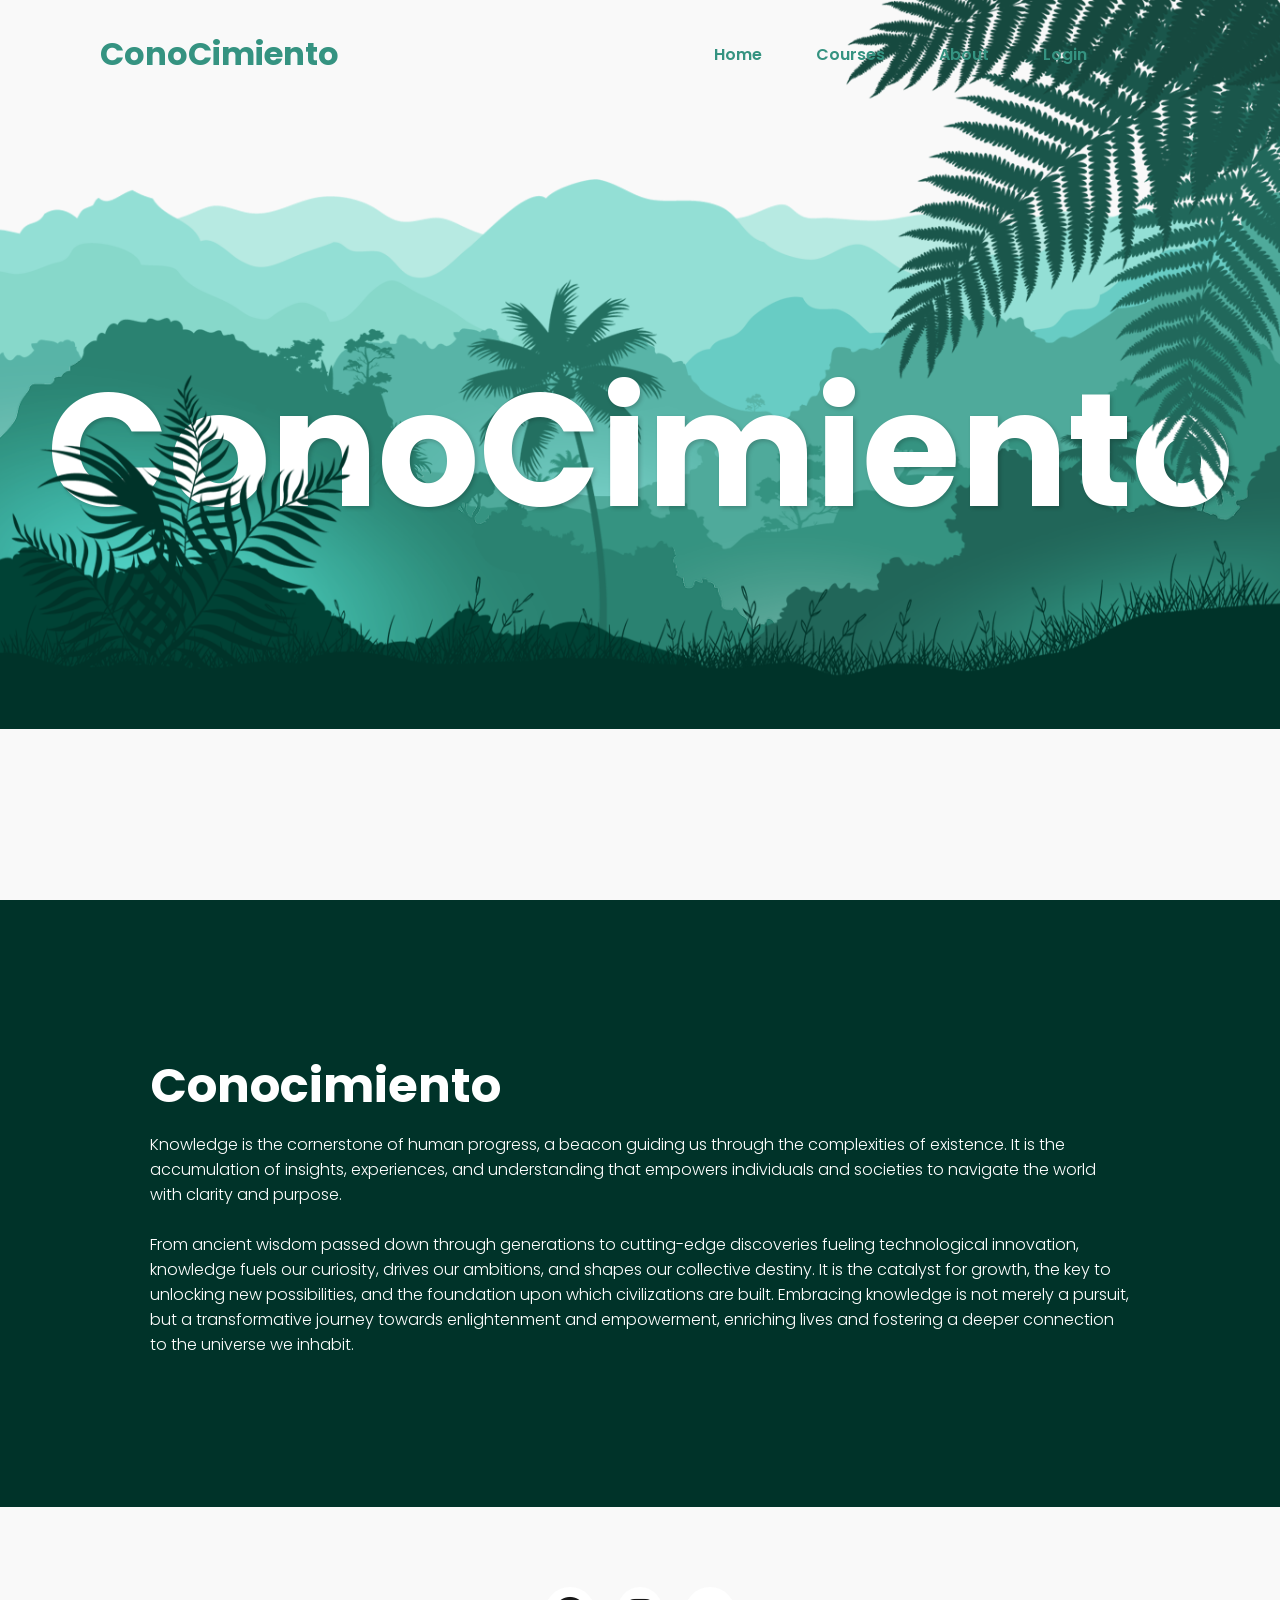
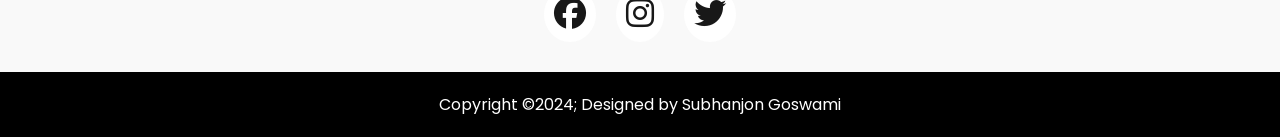
<file: index.html>
<!DOCTYPE html>
<html lang="en">

<head>
    <meta charset="UTF-8">
    <meta http-equiv="X-UA-Compatible" content="IE=edge">
    <meta name="viewport" content="width=device-width, initial-scale=1.0">
    <title>Conocimiento</title>
    <link rel="stylesheet" href="style.css">  
    <link rel="stylesheet" href="https://cdnjs.cloudflare.com/ajax/libs/font-awesome/6.5.2/css/all.min.css" integrity="sha512-SnH5WK+bZxgPHs44uWIX+LLJAJ9/2PkPKZ5QiAj6Ta86w+fsb2TkcmfRyVX3pBnMFcV7oQPJkl9QevSCWr3W6A==" crossorigin="anonymous" referrerpolicy="no-referrer" />
</head>

<body>
    <header>
        <h2 class ="logo">ConoCimiento</h2>
        <nav class="navigation">
            <a href="./index.html" class="active">Home</a>
            <a href="./courses.html">Courses</a>
            <a href="./about.html">About</a>
            <a href="./login.html">Login</a>
        </nav>
    </header>
    <section class="parallax">
        
        <img src="./hill1.png" id="hill1">
        <img src="./hill2.png" id="hill2">
        <img src="./hill3.png" id="hill3">
        <img src="./hill4.png" id="hill4">
        <img src="./hill5.png" id="hill5">
        <img src="./tree.png" id ="tree">
        <h2 id="text">ConoCimiento</h2>
        <img src="./leaf.png" id="leaf">
        <img src="./plant.png" id="plant">
    </section>

    <section class="sec">
        <h2> Conocimiento</h2>
        <p>Knowledge is the cornerstone of human progress, a beacon guiding us through the 
            complexities of existence. It is the accumulation of insights, experiences, and 
            understanding that empowers individuals and societies to navigate the world with 
            clarity and purpose.<br><br> From ancient wisdom passed down through generations to 
            cutting-edge discoveries fueling technological innovation, knowledge fuels our
            curiosity, drives our ambitions, and shapes our collective destiny. It is the 
            catalyst for growth, the key to unlocking new possibilities, and the foundation
            upon which civilizations are built. Embracing knowledge is not merely a pursuit, 
            but a transformative journey towards enlightenment and empowerment, enriching lives
            and fostering a deeper connection to the universe we inhabit.</p>
    </section>
    <footer>
        <div class="footerContainer">
            <div class="socialIcons">
                <a href="#"><i class="fa-brands fa-facebook"></i></a>
                <a href="#"><i class="fa-brands fa-instagram"></i></a>
                <a href="#"><i class="fa-brands fa-twitter"></i></a>
            </div>
            
            </div>
            <div class="footerBottom">
                <p>Copyright &copy;2024; Designed by <span class="designer">Subhanjon Goswami</span></p>
            </div>
        </div>
    </footer>

</body>

</html>
</file>
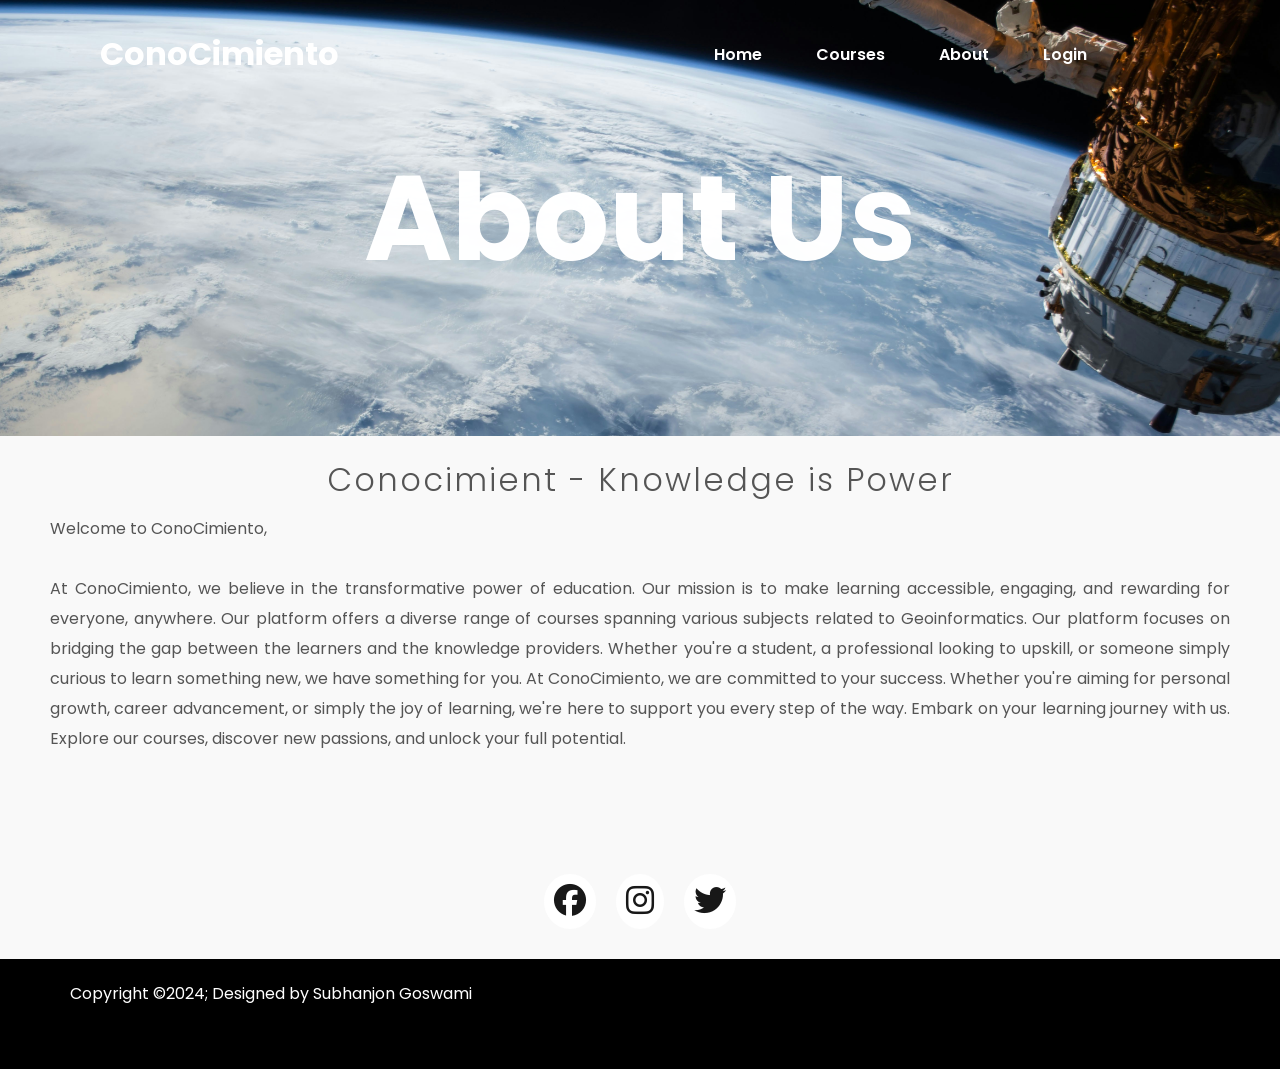
<file: about.html>
<!DOCTYPE html>
<html lang="en">
    
<head>
    <meta charset="UTF-8">
    <meta http-equiv="X-UA-Compatible" content="IE=edge">
    <meta name="viewport" content="width=device-width, initial-scale=1.0">
    <title>Courses</title>
    <link rel="stylesheet" href="./about.css">
    <link rel="stylesheet" href="https://cdnjs.cloudflare.com/ajax/libs/font-awesome/6.5.2/css/all.min.css" integrity="sha512-SnH5WK+bZxgPHs44uWIX+LLJAJ9/2PkPKZ5QiAj6Ta86w+fsb2TkcmfRyVX3pBnMFcV7oQPJkl9QevSCWr3W6A==" crossorigin="anonymous" referrerpolicy="no-referrer" />
</head>


    <body>
    <header>
        <h2 class ="logo">ConoCimiento</h2>
        <nav class="navigation">
            <a href="./index.html" class="active">Home</a>
            <a href="./courses.html">Courses</a>
            <a href="./about.html">About</a>
            <a href="./login.html">Login</a>
        </nav>
    </header>

        <section>
            
             <section class="parallax-2">
                        <div class="parallax-inner">
                            <h1>About Us</h1>
                        </div>
                    </section>
                    <h2 class="content">Conocimient - Knowledge is Power</h2>
                    <p>
                        Welcome to ConoCimiento,<br><br>
                        At ConoCimiento, we believe in the transformative power of education. Our mission is to make learning accessible, engaging, and rewarding for everyone, anywhere.
                    
                        
                        Our platform offers a diverse range of courses spanning various subjects related to Geoinformatics. Our platform focuses on bridging the gap between the learners and the knowledge providers. Whether you're a student, a professional looking to upskill, or someone simply curious to learn something new, we have something for you.
                    
                        
                        At ConoCimiento, we are committed to your success. Whether you're aiming for personal growth, career advancement, or simply the joy of learning, we're here to support you every step of the way.
                    
                        
                        Embark on your learning journey with us. Explore our courses, discover new passions, and unlock your full potential.
                        
            
            </p>
            
            
        </body>
        <footer>
            <div class="footerContainer">
                <div class="socialIcons">
                    <a href="#"><i class="fa-brands fa-facebook"></i></a>
                    <a href="#"><i class="fa-brands fa-instagram"></i></a>
                    <a href="#"><i class="fa-brands fa-twitter"></i></a>
                </div>
                
                </div>
                <div class="footerBottom">
                    <p>Copyright &copy;2024; Designed by<span class="designer"> Subhanjon Goswami</span></p>
                </div>
            </div>
        </footer>
</html>
</file>
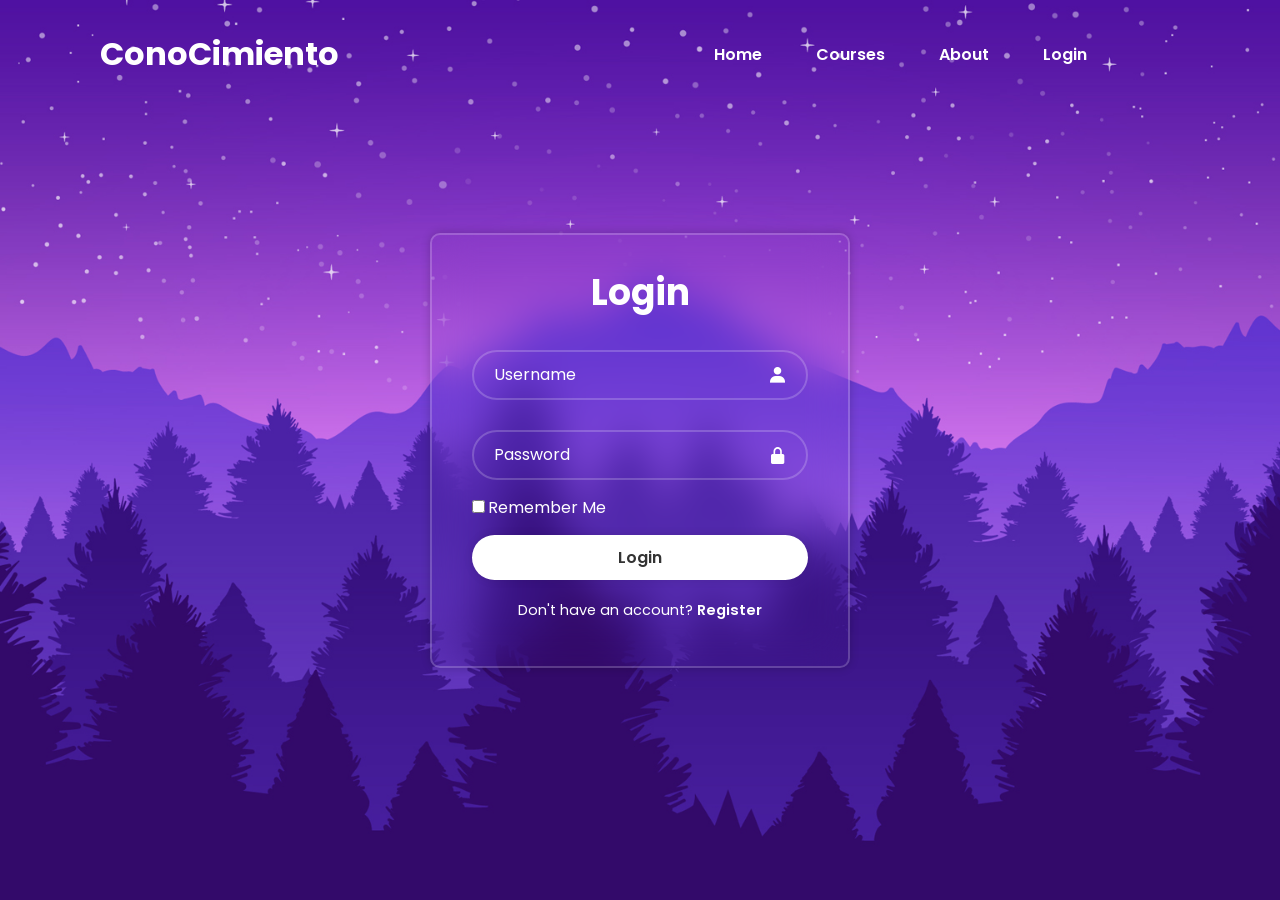
<file: login.html>
<!DOCTYPE html>
<html lang="en">

<head>
    <meta charset="UTF-8">
    <meta http-equiv="X-UA-Compatible" content="IE=edge">
    <meta name="viewport" content="width=device-width, initial-scale=1.0">
    <title>Login Form in HTML and CSS | Codehal</title>
    <link rel="stylesheet" href="./login.css.css">
    <link href='https://unpkg.com/boxicons@2.1.4/css/boxicons.min.css' rel='stylesheet'>
</head>

<body>
    
    <header>
        <h2 class ="logo">Cono<span>Cimiento</span></h2>
        <nav class="navigation">
            <a href="./index.html" class="active">Home</a>
            <a href="./courses.html">Courses</a>
            <a href="./about.html">About</a>
            <a href="./login.html">Login</a>
        </nav>
    </header>
    <div class="wrapper">
        <form action="">
            <h1>Login</h1>
            <div class ="input-box">
                <input type="text" placeholder="Username">
                <i class='bx bxs-user'></i>
            </div>
            <div class="input-box">
                <input type="password" placeholder="Password">
                <i class='bx bxs-lock-alt' ></i>
            </div>
            <div class="remember-forgot">
                <label for=""><input type="checkbox">Remember Me</label>
                <a href=""></a>
            </div>
            
            <button type="submit" class="btn">Login</button>

            <div class="register-link">
                <p>Don't have an account?
                    <a href="./register.html">Register</a>
                </p>
            </div>
        </form>
    </div>

</body>

</html>
</file>
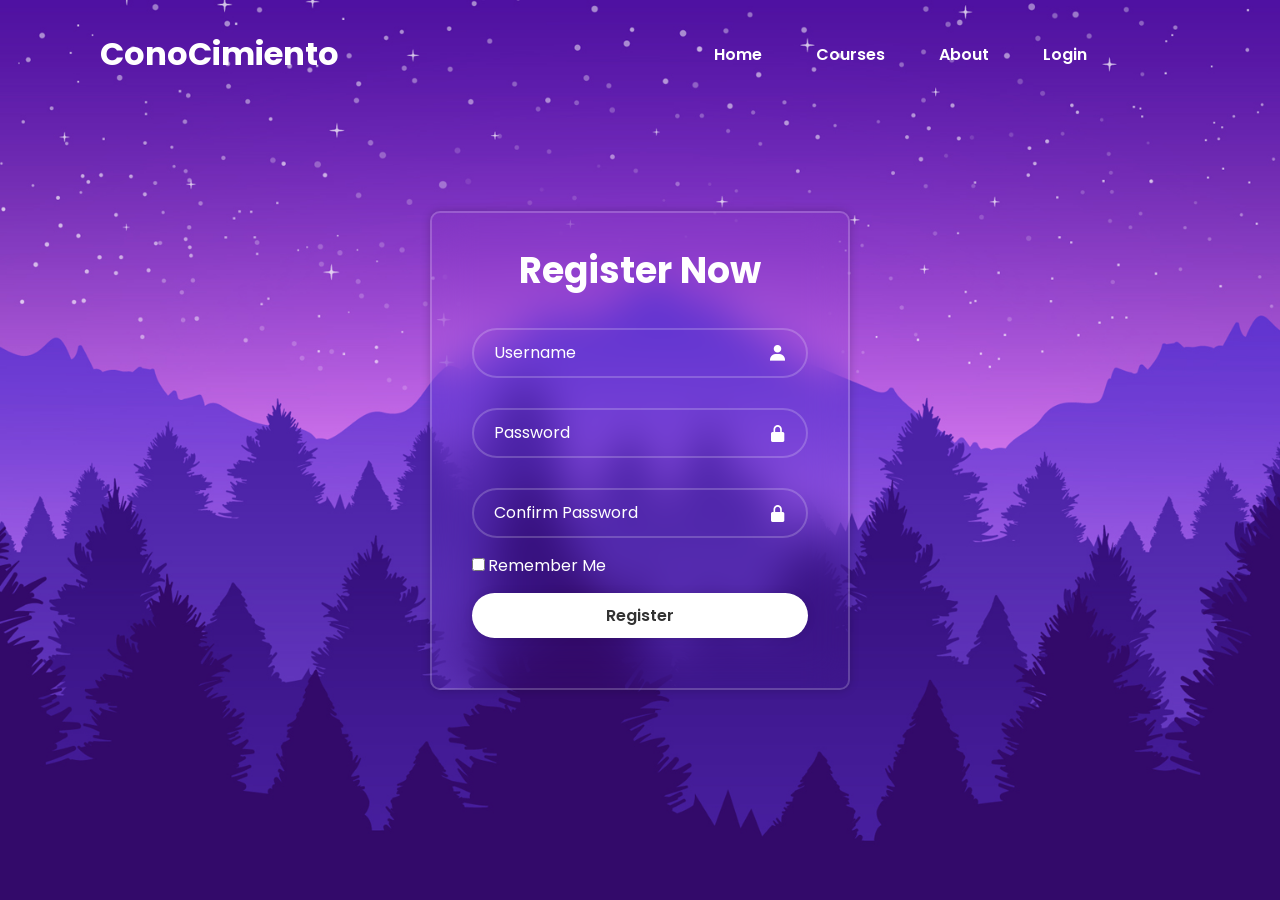
<file: register.html>
<!DOCTYPE html>
<html lang="en">

<head>
    <meta charset="UTF-8">
    <meta http-equiv="X-UA-Compatible" content="IE=edge">
    <meta name="viewport" content="width=device-width, initial-scale=1.0">
    <title>Login Form in HTML and CSS | Codehal</title>
    <link rel="stylesheet" href="./login.css.css">
    <link href='https://unpkg.com/boxicons@2.1.4/css/boxicons.min.css' rel='stylesheet'>
</head>

<body>
    
    <header>
        <h2 class ="logo">Cono<span>Cimiento</span></h2>
        <nav class="navigation">
            <a href="./index.html" class="active">Home</a>
            <a href="./courses.html">Courses</a>
            <a href="./about.html">About</a>
            <a href="./login.html">Login</a>
        </nav>
    </header>
    <div class="wrapper">
        <form action="">
            <h1>Register Now</h1>
            <div class ="input-box">
                <input type="text" placeholder="Username">
                <i class='bx bxs-user'></i>
            </div>
            <div class="input-box">
                <input type="password" placeholder="Password">
                <i class='bx bxs-lock-alt' ></i>
            </div>
            <div class="input-box">
                <input type="password" placeholder="Confirm Password">
                <i class='bx bxs-lock-alt' ></i>
            </div>
            <div class="remember-forgot">
                <label for=""><input type="checkbox">Remember Me</label>
                <a href="#"></a>
            </div>
            
            <button type="submit" class="btn">Register</button>

            <div class="register-link">
                <p>
                    <a href="#"></a>
                </p>
            </div>
        </form>
    </div>

</body>

</html>
</file>
<file: style.css>
@import url('https://fonts.googleapis.com/css2?family=Poppins:wght@300;400;500;600;700;800;900&display=swap');

* {
    margin: 0;
    padding: 0;
    box-sizing: border-box;
    font-family: 'Poppins', sans-serif;
}
body{
    background:#f9f9f9;
    min-height: 100vh;
    overflow-x: hidden;
}
header{
    position: absolute;
    top: 0;
    left: 0;
    width: 100%;
    padding: 30px 100px;
    display: flex;
    justify-content: flex-start;
    align-items: center;
    z-index: 100;
}
.logo{
    font-size: 2em;
    color: #359381;
    pointer-events: none;
    margin-right: 350px;
}
.span{
    color: #333;
}
.navigation a{
    text-decoration: none;
    color: #359381;
    padding: 6px 15px;
    border-radius: 20px;
    margin: 0 10px;
    font-weight: 600;
}
.navigation a:hover{
    background: #359381;
    color: #fff;
}
.parallax{
    position: relative;
    display: flex;
    justify-content: center;
    align-items: center;
    height: 100vh;
}
#text{
    position: absolute;
    font-size: 10em;
    color: #fff;
    text-shadow: 2px 2px 4px rgba(0, 0, 0, .2);
}
.parallax img{
    position: absolute;
    top: 0;
    left: 0;
    width: 100%;
    pointer-events: none;
}
.sec{
    position: static;
    background: #003329;
    padding: 150px;
}
.sec h2{
    font-size: 3em;
    color: #fff;
    margin-bottom: 10px;

}
.sec p{
    font-size: 1em;
    color: #fff;
    font-weight: 300;
}
.footer{
    background-color: #003329;
}
.footerContainer{
    width: 100%;
    padding: 70px 30px 20px;
}
.socialIcons{
    display: flex;
    justify-content: center;
}
.socialIcons a{
    text-decoration: none;
    padding: 10px;
    background-color: white;
    margin: 10px;
    border-radius: 50%;

}
.socialIcons a i{
    font-size: 2em;
    color: black;
    opacity: 0.9;
}
.socialIcons a:hover{
    background-color: #111;
    transition: 0.5s;
}
.socialIcons a:hover i{
    color: white;
    transition: 0.5s;
}
.footerNav{
    margin: 30px 0;
}
.footerNav ul{
    display: flex;
    justify-content: center;
}
.footerNav ul li a{
    color: rgb(0, 0, 0);
    margin: 20px;
    text-decoration: none;
    font-size: 1.3em;
    opacity: 0.7;
    transition: 0.5s;
}
.footerNav ul li a:hover{
    opacity: 1;
}
.footerBottom{
    background-color: #000;
    padding: 20px;
    text-align: center;
}
.footerBottom p{
    color: white;
}
</file>
<file: about.css>
@import url('https://fonts.googleapis.com/css2?family=Poppins:wght@300;400;500;600;700;800;900&display=swap');

* {
    margin: 0;
    padding: 0;
    box-sizing: border-box;
    font-family: 'Poppins', sans-serif;
}
body{
    background:#f9f9f9;
    min-height: 100vh;
    overflow-x: hidden;
}
header{
    position: absolute;
    top: 0;
    left: 0;
    width: 100%;
    padding: 30px 100px;
    display: flex;
    justify-content: flex-start;
    align-items: center;
    z-index: 100;
}
.logo{
    font-size: 2em;
    color: #ffffff;
    pointer-events: none;
    margin-right: 350px;
}
.span{
    color: #333;
}
.navigation a{
    text-decoration: none;
    color: #fff;
    padding: 6px 15px;
    border-radius: 20px;
    margin: 0 10px;
    font-weight: 600;
}
.navigation a:hover{
    background: #359381;
    color: #fff;
}
h1{
    font-size: 120px;
    text-align: center;
    color: rgba(255, 255, 255, .99);
}
.parallax-1{
    background: url(./aboutpage.jpg);
    background-size: cover;
    background-position: center;
    background-attachment: fixed;    
}
.parallax-inner{
    padding:10% 0;
}
.content{
    font-size: 32px;
    color: #555;
    text-align: center;
    font-weight: 300;
    letter-spacing: 2px;
    margin:20px 0 10px;
}
p{
    font-size: 16px;
    color: #555;
    text-align: justify;
    line-height: 30px;
    margin: 0 50px 40px;
}
.parallax-2{
    background: url(./aboutpage.jpg);
    background-size: cover;
    background-position: center;
    background-attachment: fixed;
}
.parallax-3{
    background: url(./remote\ sensing.jpg);
    background-size: cover;
    background-position: center;
    background-attachment: fixed;
}

.btn{
    position: relative;
    width: 200px;
    height: 40px;
    border: 2px solid#000;
    border-radius: 50px;
    background: #fff;
    z-index: 1;
    margin: 0 50px 40px;
}
.circle{
    position: absolute;
    width: 40px;
    height: 40px;
    background: #000;
    border-radius: 50px;
    left: 0;
    top: -2px;
    z-index: 2;
    transition: .5s cubic-bezier(1,0,.8,1)
}
.btn:hover .circle{
    width: 200px;
}
.arrow{
    position: absolute;
    width: 20px;
    height: 20px;
    border-top: 3px solid #fff;
    border-right: 3px solid #fff;
    transform: rotate(45deg);
    top: 10px;
    left: 5px;
    transition: .99s;
}
.btn:hover .arrow{
    left: 80px;
}
.arrow::before{
    content: '';
    position: absolute;
}
.parallax-4{
    background: url(./sql.jpg);
    background-size: cover;
    background-position: center;
    background-attachment: fixed;
}
.footer{
    background-color: #111;
}
.footerContainer{
    width: 100%;
    padding: 70px 30px 20px;
}
.socialIcons{
    display: flex;
    justify-content: center;
}
.socialIcons a{
    text-decoration: none;
    padding: 10px;
    background-color: white;
    margin: 10px;
    border-radius: 50%;

}
.socialIcons a i{
    font-size: 2em;
    color: black;
    opacity: 0.9;
}
.socialIcons a:hover{
    background-color: #111;
    transition: 0.5s;
}
.socialIcons a:hover i{
    color: white;
    transition: 0.5s;
}
.footerNav{
    margin: 30px 0;
}
.footerNav ul{
    display: flex;
    justify-content: center;
}
.footerNav ul li a{
    color: rgb(0, 0, 0);
    margin: 20px;
    text-decoration: none;
    font-size: 1.3em;
    opacity: 0.7;
    transition: 0.5s;
}
.footerNav ul li a:hover{
    opacity: 1;
}
.footerBottom{
    background-color: #000;
    padding: 20px;
    text-align: center;
}
.footerBottom p{
    color: white;
}
</file>
<file: login.css.css>
@import url("https://fonts.googleapis.com/css2?family=Poppins:wght@300;400;500;600;700;800;900&display=swap");

* {
  margin: 0;
  padding: 0;
  box-sizing: border-box;
  font-family: "Poppins", sans-serif;
}
body{
  display: flex;
  justify-content: center;
  align-items: center;
  min-height: 100vh;
  background: url(./img.jpg) no-repeat; 
  background-size: cover;
  background-position: center;
}
header{
  position: absolute;
  top: 0;
  left: 0;
  width: 100%;
  padding: 30px 100px;
  display: flex;
  justify-content: flex-start;
  align-items: center;
  z-index: 100;}

.logo{
    font-size: 2em;
    color: #fff;
    pointer-events: none;
    margin-right: 350px;
}
.navigation a{
  text-decoration: none;
  color: #fff;
  padding: 6px 15px;
  border-radius: 20px;
  margin: 0 10px;
  font-weight: 600;
}
.navigation a:hover{
    background: #359381;
    color: #fff;
}
.wrapper{
  width: 420px;
  background: transparent;
  border: 2px solid rgba(255, 255, 255, .2);
  backdrop-filter: blur(20px);
  box-shadow: 0 0 10px rgba(0, 0, 0, .2);
  color: #fff;
  border-radius: 10px;
  padding: 30px 40px;
}
.wrapper h1{
  font-size: 36px;
  text-align: center;
}
.wrapper .input-box{
  position: relative;
  width: 100%;
  height: 50px;
  margin: 30px 0;
}
.input-box input{
  width: 100%;
  height: 100%;
  background:transparent;
  border: none;
  outline: none;
  border: 2px solid rgba(255, 255, 255, .2);
  border-radius: 40px;
  font-size: 16px;
  color: #fff;
  padding: 20px 45px 20px 20px;
}
.input-box input::placeholder{
  color: #fff;
}
.input-box i{
  position: absolute;
  right: 20px;
  top: 50%;
  transform: translateY(-50%);
  font-size: 20px;
}
.wrapper .remember-forgot{
  display: flex;
  justify-content: space-between;
  margin: -15px 0 15px;
}
.remember-forgot label input{
  accent-color: #fff;
  margin-right: 3px;
}
.remember-forgot a{
  color: #fff;
  text-decoration: none;
}
.remember-forgot a:hover{
  text-decoration: underline;
}
.wrapper .btn{
  width: 100%;
  height: 45px;
  background: #fff;
  border: none;
  outline: none;
  border-radius: 40px;
  box-shadow: 0 0 10px rgba(0, 0, 0, .1);
  cursor: pointer;
  font-size: 16px;
  color: #333;
  font-weight: 600;
}

.wrapper .register-link{
  font-size: 14.5px;
  text-align: center;
  margin: 20px 0 15px;
}
.register-link p a{
  color: #fff;
  text-decoration: none;
  font-weight: 600;
}
.register-link p a:hover{
  text-decoration: underline;

}

.footer{
  background-color: #111;
}
.footerContainer{
  width: 100%;
  padding: 70px 30px 20px;
}
.socialIcons{
  display: flex;
  justify-content: center;
}
.socialIcons a{
  text-decoration: none;
  padding: 10px;
  background-color: white;
  margin: 10px;
  border-radius: 50%;

}
.socialIcons a i{
  font-size: 2em;
  color: black;
  opacity: 0.9;
}
.socialIcons a:hover{
  background-color: #111;
  transition: 0.5s;
}
.socialIcons a:hover i{
  color: white;
  transition: 0.5s;
}
.footerNav{
  margin: 30px 0;
}
.footerNav ul{
  display: flex;
  justify-content: center;
}
.footerNav ul li a{
  color: rgb(0, 0, 0);
  margin: 20px;
  text-decoration: none;
  font-size: 1.3em;
  opacity: 0.7;
  transition: 0.5s;
}
.footerNav ul li a:hover{
  opacity: 1;
}
.footerBottom{
  background-color: #000;
  padding: 20px;
  text-align: center;
}
.footerBottom p{
  color: white;
}
</file>
